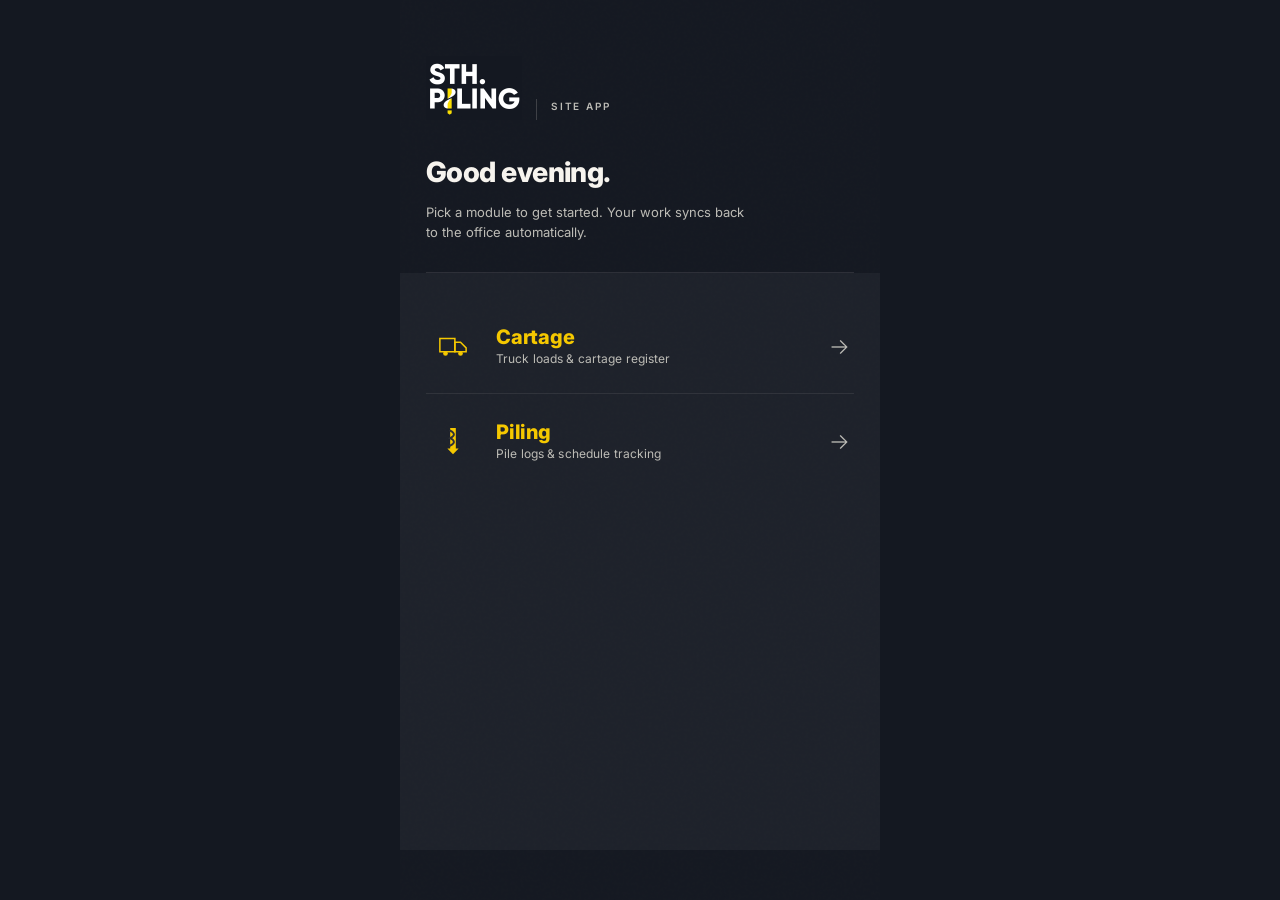
<file: index.html>
<!DOCTYPE html>
<html lang="en">
<head>
<meta charset="UTF-8">
<meta name="viewport" content="width=device-width, initial-scale=1.0, viewport-fit=cover">
<meta name="theme-color" content="#141821">
<meta name="apple-mobile-web-app-capable" content="yes">
<meta name="apple-mobile-web-app-status-bar-style" content="black-translucent">
<meta name="apple-mobile-web-app-title" content="STH">
<title>STH Site App</title>
<link rel="manifest" href="manifest.json">
<link rel="icon" type="image/png" href="assets/sth-logo-white.png">
<link rel="apple-touch-icon" href="assets/sth-logo-white.png">
<link href="https://fonts.googleapis.com/css2?family=Inter:wght@400;500;600;700;800&family=JetBrains+Mono:wght@500;600;700;800&display=swap" rel="stylesheet">
<link rel="stylesheet" href="shared/styles.css">
<style>
  body{
    background:var(--black);
    color:var(--cream);
    font-family:var(--sans);
    min-height:100vh;
    overflow-x:hidden;
  }

  .launcher{
    min-height:100vh;
    display:flex;
    flex-direction:column;
    position:relative;
    max-width:480px;
    margin:0 auto;
  }

  /* Subtle noise texture so the dark slab doesn't feel flat */
  .launcher::before{
    content:'';
    position:absolute;
    inset:0;
    pointer-events:none;
    z-index:0;
    opacity:.35;
    background-image:url("data:image/svg+xml,%3Csvg viewBox='0 0 200 200' xmlns='http://www.w3.org/2000/svg'%3E%3Cfilter id='n'%3E%3CfeTurbulence type='fractalNoise' baseFrequency='0.75' numOctaves='4' stitchTiles='stitch'/%3E%3C/filter%3E%3Crect width='100%25' height='100%25' filter='url(%23n)' opacity='0.04'/%3E%3C/svg%3E");
  }
  .launcher > *{position:relative;z-index:1}

  .launcher-hero{
    padding:56px 26px 30px;
  }
  .launcher-brand{
    display:flex;
    align-items:flex-end;
    gap:14px;
    margin-bottom:36px;
  }
  .launcher-logo{
    height:64px;
    width:auto;
    display:block;
  }
  .launcher-app-label{
    font-size:10px;
    font-weight:600;
    letter-spacing:.18em;
    text-transform:uppercase;
    color:var(--cream-muted);
    padding-bottom:6px;
    border-left:1px solid rgba(247,244,238,.18);
    padding-left:14px;
  }

  .launcher-headline{
    font-family:var(--sans);
    font-weight:800;
    font-size:28px;
    line-height:1.15;
    letter-spacing:-0.02em;
    color:var(--cream);
    margin-bottom:14px;
  }
  .launcher-headline em{
    font-style:normal;
    color:var(--yellow);
    font-weight:800;
  }
  .launcher-greeting{
    font-size:13px;
    color:var(--cream-muted);
    font-weight:400;
    line-height:1.55;
    max-width:320px;
  }

  .launcher-divider{
    height:1px;
    background:rgba(247,244,238,.1);
    margin:0 26px;
  }

  .launcher-body{
    flex:1;
    padding:26px 26px 18px;
    display:flex;
    flex-direction:column;
    background:rgba(247,244,238,.04);
  }
  .launcher-tile{
    display:flex;
    align-items:center;
    gap:20px;
    padding:24px 4px;
    cursor:pointer;
    border-bottom:1px solid rgba(247,244,238,.08);
    transition:padding .2s ease;
    color:var(--cream);
    text-align:left;
    width:100%;
  }
  .launcher-tile:last-of-type{border-bottom:none}
  .launcher-tile:hover{padding-left:8px}
  .launcher-tile:hover .tile-arrow{transform:translateX(4px);color:var(--yellow)}
  .launcher-tile:active{opacity:.7}

  .tile-icon{
    width:46px;
    height:46px;
    flex-shrink:0;
    display:flex;
    align-items:center;
    justify-content:center;
  }
  .tile-icon svg{width:30px;height:30px;display:block}
  .tile-text{flex:1;min-width:0}
  .tile-title{
    font-family:var(--sans);
    font-weight:800;
    font-size:20px;
    letter-spacing:-0.01em;
    color:var(--cream);
    line-height:1.1;
    margin-bottom:3px;
  }
  .tile-title em{font-style:normal;color:var(--yellow);font-weight:800}
  .tile-sub{
    font-size:12px;
    color:var(--cream-muted);
    font-weight:400;
    line-height:1.4;
    letter-spacing:.01em;
  }
  .tile-arrow{
    color:var(--cream-muted);
    font-size:22px;
    font-weight:300;
    line-height:1;
    transition:transform .2s ease, color .2s ease;
  }

  .launcher-footer{
    padding:18px 26px 32px;
    text-align:left;
  }
  .launcher-footer .last-used{
    font-size:10px;
    color:var(--cream-muted);
    letter-spacing:.14em;
    text-transform:uppercase;
    font-weight:600;
  }
  .launcher-footer .last-used b{color:var(--cream);font-weight:600}
</style>
</head>
<body>

<div class="launcher">
  <div class="launcher-hero">
    <div class="launcher-brand">
      <img src="assets/sth-logo-white.png" alt="STH Piling" class="launcher-logo" />
      <span class="launcher-app-label">Site App</span>
    </div>
    <h1 class="launcher-headline" id="greeting">Welcome.</h1>
    <p class="launcher-greeting">Pick a module to get started. Your work syncs back to the office automatically.</p>
  </div>

  <div class="launcher-divider"></div>

  <div class="launcher-body">
    <button class="launcher-tile" data-module="cartage">
      <div class="tile-icon">
        <svg viewBox="0 0 32 32" xmlns="http://www.w3.org/2000/svg">
          <path d="M2 8 L18 8 L18 22 L2 22 Z" stroke="#F5C800" stroke-width="1.6" fill="none"/>
          <path d="M18 12 L24 12 L30 18 L30 22 L18 22 Z" stroke="#F5C800" stroke-width="1.6" fill="none"/>
          <circle cx="8" cy="24" r="2.5" fill="#F5C800"/>
          <circle cx="24" cy="24" r="2.5" fill="#F5C800"/>
        </svg>
      </div>
      <div class="tile-text">
        <div class="tile-title"><em>Cartage</em></div>
        <div class="tile-sub">Truck loads &amp; cartage register</div>
      </div>
      <div class="tile-arrow">→</div>
    </button>

    <button class="launcher-tile" data-module="piling">
      <div class="tile-icon">
        <svg viewBox="0 0 16 32" xmlns="http://www.w3.org/2000/svg">
          <path d="M 5 2 L 11 2 L 11 24 L 14 24 L 8 30 L 2 24 L 5 24 Z" fill="#F5C800"/>
          <path d="M 5 5 Q 13 9, 5 13 Q 13 17, 5 21" stroke="#2E3038" stroke-width="2" fill="none" stroke-linecap="round"/>
        </svg>
      </div>
      <div class="tile-text">
        <div class="tile-title"><em>Piling</em></div>
        <div class="tile-sub">Pile logs &amp; schedule tracking</div>
      </div>
      <div class="tile-arrow">→</div>
    </button>
  </div>

  <div class="launcher-footer">
    <div class="last-used" id="lastUsed"></div>
  </div>
</div>

<script>
  // Time-of-day greeting
  (function setGreeting(){
    const h = new Date().getHours();
    let g = 'Good morning';
    if (h >= 12 && h < 17) g = 'Good afternoon';
    else if (h >= 17 || h < 5) g = 'Good evening';

    const lastUser = localStorage.getItem('sth_last_user');
    const greetEl = document.getElementById('greeting');
    if (lastUser) {
      greetEl.innerHTML = `${g}, <em>${lastUser}.</em>`;
    } else {
      greetEl.innerHTML = `${g}.`;
    }
  })();

  // Last opened module
  (function setLastUsed(){
    const last = localStorage.getItem('sth_last_module');
    const lastTime = localStorage.getItem('sth_last_module_time');
    const el = document.getElementById('lastUsed');
    if (last && lastTime) {
      const t = new Date(parseInt(lastTime, 10));
      const now = new Date();
      const sameDay = t.toDateString() === now.toDateString();
      const yesterday = new Date(now); yesterday.setDate(now.getDate() - 1);
      const isYesterday = t.toDateString() === yesterday.toDateString();
      const timeStr = t.toLocaleTimeString('en-AU', {hour:'numeric', minute:'2-digit', hour12:true}).toLowerCase();
      const dayStr = sameDay ? 'Today' : isYesterday ? 'Yesterday' : t.toLocaleDateString('en-AU');
      const moduleName = last.charAt(0).toUpperCase() + last.slice(1);
      el.innerHTML = `Last opened — <b>${moduleName}</b> · ${dayStr} ${timeStr}`;
    }
  })();

  // Tile clicks — record selection and navigate
  document.querySelectorAll('.launcher-tile').forEach(tile => {
    tile.addEventListener('click', () => {
      const mod = tile.dataset.module;
      localStorage.setItem('sth_last_module', mod);
      localStorage.setItem('sth_last_module_time', Date.now().toString());
      window.location.href = `modules/${mod}/`;
    });
  });

  // Service worker registration
  if ('serviceWorker' in navigator) {
    window.addEventListener('load', () => {
      navigator.serviceWorker.register('sw.js').catch(err => console.warn('SW registration failed', err));
    });
  }
</script>
</body>
</html>
</file>
<file: shared/styles.css>
/* ============================================================
   STH Site App — shared styles
   Brand tokens, base components, layout primitives
   ============================================================ */

:root{
  /* Brand */
  --black:#141821;        /* matches the logo background */
  --charcoal:#2E3038;
  --charcoal-2:#3a3d47;
  --charcoal-3:#4a4d58;
  --yellow:#F5C800;
  --yellow-soft:#fff5d1;
  --yellow-border:#e8c95a;

  /* Surfaces */
  --bg:#ececea;
  --paper:#ffffff;
  --cream:#F7F4EE;
  --cream-muted:#bdbcb6;

  /* Lines */
  --line:#e3e3e0;
  --line-2:#cfcfcc;

  /* Status */
  --green:#2f7a3e;
  --green-soft:#e8f1ea;
  --green-border:#b6d2bd;
  --red:#c64a3a;
  --amber:#e8a73a;

  /* Text */
  --ink:#1a1c22;
  --muted:#6b6e75;

  /* Type */
  --sans:'Inter',-apple-system,BlinkMacSystemFont,sans-serif;
  --mono:'JetBrains Mono',ui-monospace,Menlo,Consolas,monospace;
}

*{box-sizing:border-box;margin:0;padding:0}

html,body{
  height:100%;
  font-family:var(--sans);
  color:var(--ink);
  background:var(--paper);
  -webkit-font-smoothing:antialiased;
  -moz-osx-font-smoothing:grayscale;
}

body{
  font-size:15px;
  line-height:1.5;
}

button{
  font:inherit;color:inherit;cursor:pointer;border:0;background:none;
}

input,textarea,select{
  font:inherit;color:inherit;
}

a{color:inherit;text-decoration:none}

/* ============================================================
   Layout primitives
   ============================================================ */
.app-shell{
  min-height:100vh;
  display:flex;
  flex-direction:column;
}

.module-nav{
  background:var(--charcoal-2);
  color:#bdbfc6;
  padding:10px 16px;
  display:flex;
  align-items:center;
  gap:8px;
  font-size:11px;
  letter-spacing:.06em;
  text-transform:uppercase;
  font-weight:600;
  border-bottom:1px solid var(--charcoal-3);
}
.module-nav .back-link{
  color:#fff;
  display:flex;
  align-items:center;
  gap:6px;
}
.module-nav .back-arrow{
  font-size:16px;
  font-weight:300;
  line-height:1;
}
.module-nav .module-current{
  margin-left:auto;
  color:var(--yellow);
  letter-spacing:.1em;
}

/* ============================================================
   Shared button styles
   ============================================================ */
.btn{
  display:inline-flex;
  align-items:center;
  justify-content:center;
  gap:8px;
  padding:14px 22px;
  background:var(--yellow);
  color:var(--charcoal);
  font-weight:700;
  font-size:14px;
  letter-spacing:.04em;
  text-transform:uppercase;
  min-height:48px;
  border:1px solid transparent;
  transition:transform .1s ease, background .15s ease;
}
.btn:active{transform:translateY(1px)}
.btn.ghost{
  background:transparent;
  color:var(--ink);
  border-color:var(--line-2);
}
.btn.dark{
  background:var(--charcoal);
  color:#fff;
}
.btn.full{width:100%}

/* ============================================================
   Form inputs
   ============================================================ */
.form-row{margin-bottom:18px}
.form-label{
  display:block;
  font-size:11px;
  font-weight:600;
  letter-spacing:.08em;
  text-transform:uppercase;
  color:var(--muted);
  margin-bottom:8px;
}
.form-input{
  width:100%;
  padding:14px 16px;
  font-size:16px;
  background:var(--paper);
  border:1px solid var(--line-2);
  border-radius:0;
  outline:none;
  transition:border-color .15s ease;
}
.form-input:focus{border-color:var(--charcoal)}

/* ============================================================
   Status pills
   ============================================================ */
.pill{
  display:inline-flex;
  align-items:center;
  padding:4px 10px;
  font-size:11px;
  font-weight:700;
  letter-spacing:.06em;
  text-transform:uppercase;
  border:1px solid;
}
.pill.todo{background:#f4f4f1;color:var(--muted);border-color:var(--line-2)}
.pill.live{background:var(--yellow-soft);color:var(--charcoal);border-color:var(--yellow-border)}
.pill.done{background:var(--green-soft);color:var(--green);border-color:var(--green-border)}

/* ============================================================
   Loading + empty states
   ============================================================ */
.skeleton{
  background:linear-gradient(90deg,#eee 0%,#f5f5f5 50%,#eee 100%);
  background-size:200% 100%;
  animation:skel 1.4s ease-in-out infinite;
}
@keyframes skel{
  0%{background-position:200% 0}
  100%{background-position:-200% 0}
}

.offline-strip{
  background:var(--yellow-soft);
  border-bottom:1px solid var(--yellow-border);
  padding:8px 16px;
  text-align:center;
  font-size:12px;
  font-weight:600;
  color:var(--charcoal);
}
</file>
